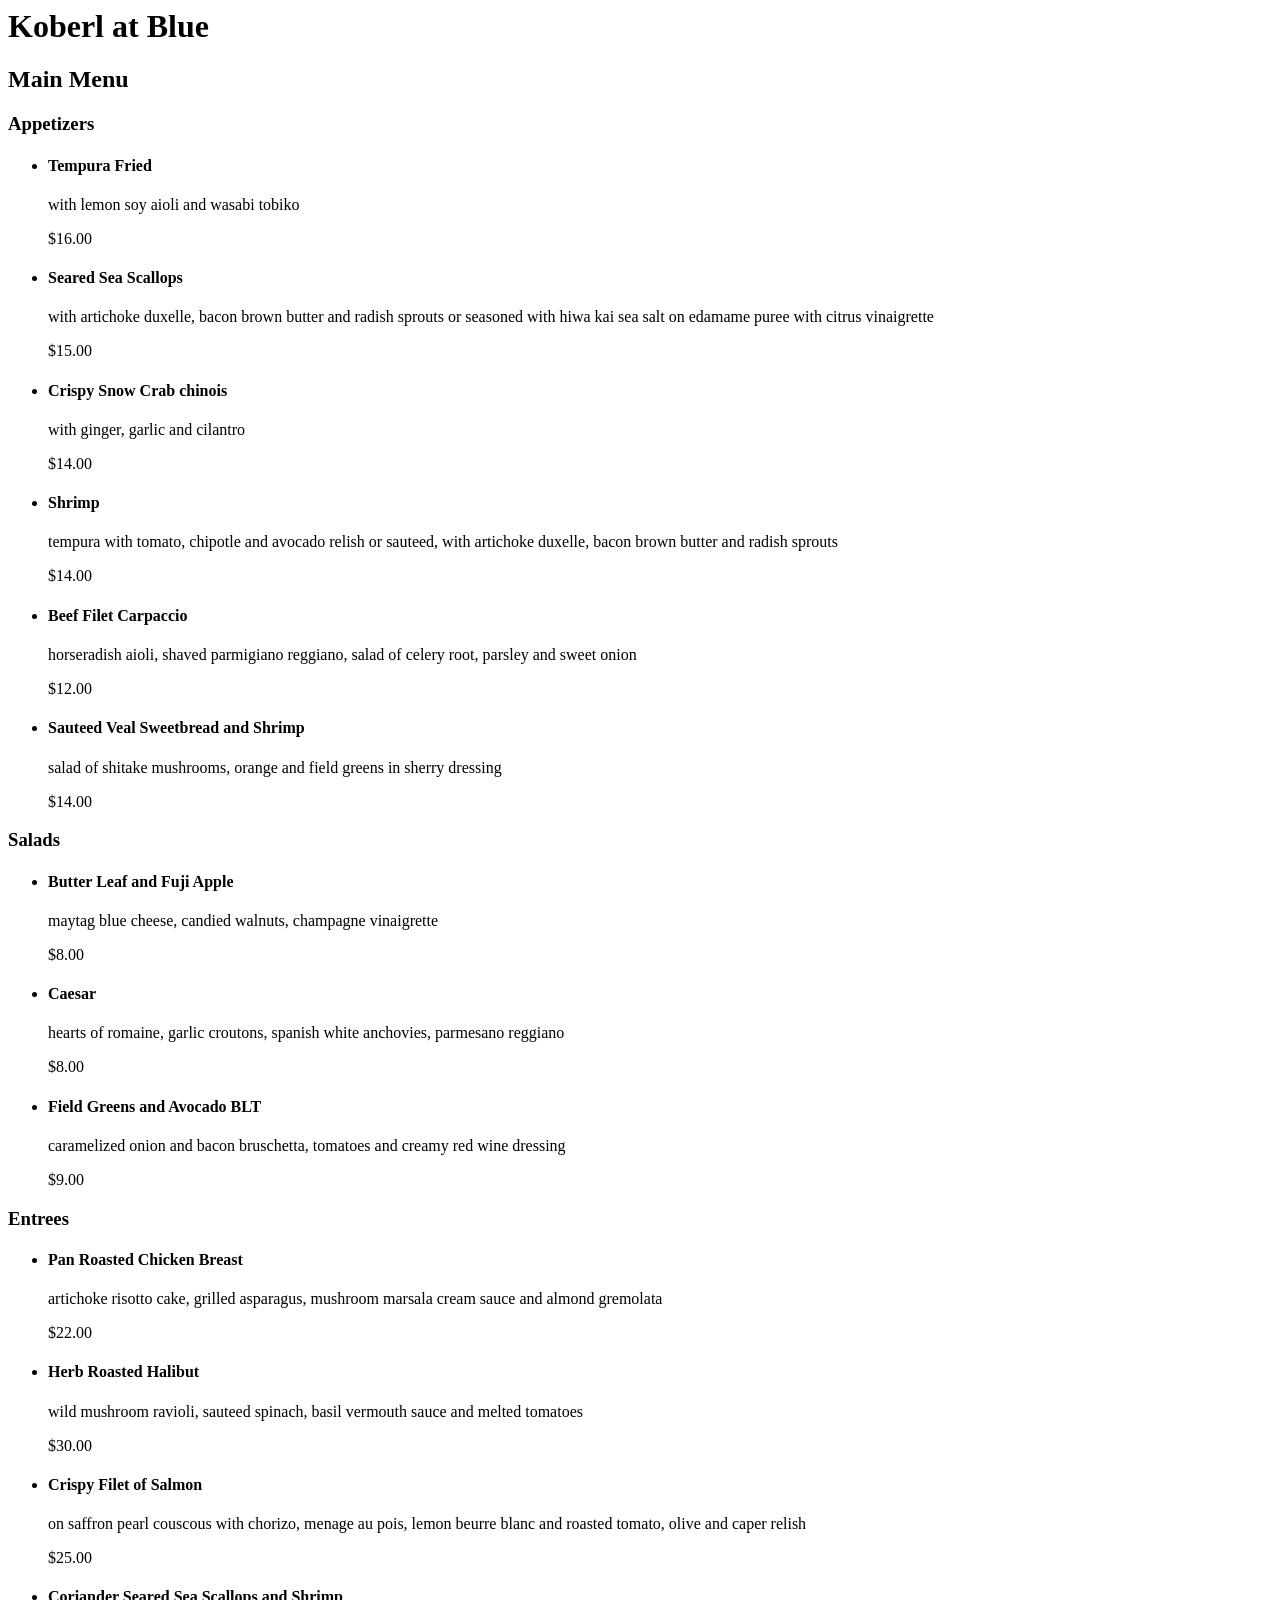
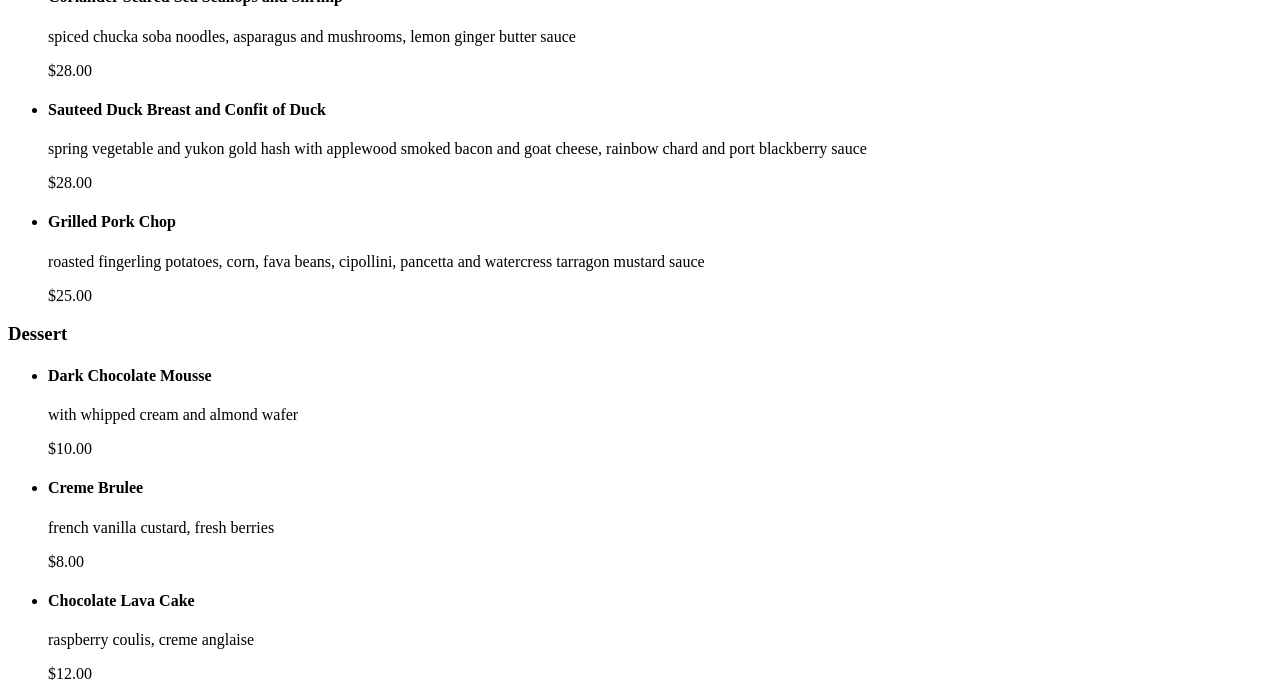
<file: grc338/restaurantmenu/index.html>
<html lang="en">
   <head>
      <title>Koberl at Blue Menu</title>
   </head>
   <body>
      <h1> Koberl at Blue</h1>
      <h2> Main Menu</h2>
      <h3> Appetizers</h3>
      <ul>
         <li>
            <h4>Tempura Fried</h4>
            <p>with lemon soy aioli and wasabi tobiko</p>
         </li>
         <p>$16.00</p>
         </li>
         <li>
            <h4>Seared Sea Scallops</h4>
            <p>with artichoke duxelle, bacon brown butter and radish sprouts or seasoned with hiwa kai sea salt on edamame puree with citrus vinaigrette</p>
            <p>$15.00</p>
         </li>
         <li>
            <h4>Crispy Snow Crab chinois</h4>
            <p>with ginger, garlic and cilantro</p>
            <p>$14.00</p>
         </li>
         <li>
            <h4>Shrimp</h4>
            <p>tempura with tomato, chipotle and avocado relish or sauteed, with artichoke duxelle, bacon brown butter and radish sprouts</p>
            <p>$14.00</p>
         </li>
         <li>
            <h4>Beef Filet Carpaccio</h4>
            <p>horseradish aioli, shaved parmigiano reggiano, salad of celery root, parsley and sweet onion</p>
            <p>$12.00</p>
         </li>
         <li>
            <h4>Sauteed Veal Sweetbread and Shrimp</h4>
            <p>salad of shitake mushrooms, orange and field greens in sherry dressing</p>
            <p>$14.00</p>
         </li>
      </ul>
      <h3>Salads</h3>
      <ul>
         <li>
            <h4>Butter Leaf and Fuji Apple</h4>
            <p>maytag blue cheese, candied walnuts, champagne vinaigrette</p>
            <p>$8.00</p>
         </li>
         <li>
            <h4>Caesar</h4>
            <p>hearts of romaine, garlic croutons, spanish white anchovies, parmesano reggiano</p>
            <p>$8.00</p>
         </li>
         <li>
            <h4>Field Greens and Avocado BLT</h4>
            <p>caramelized onion and bacon bruschetta, tomatoes and creamy red wine dressing</p>
            <p>$9.00</p>
         </li>
      </ul>
      <h3>Entrees</h3>
      <ul>
         <li>
            <h4>Pan Roasted Chicken Breast</h4>
            <p>artichoke risotto cake, grilled asparagus, mushroom marsala cream sauce and almond gremolata</p>
            <p>$22.00</p>
         </li>
         <li>
            <h4>Herb Roasted Halibut</h4>
            <p>wild mushroom ravioli, sauteed spinach, basil vermouth sauce and melted tomatoes</p>
            <p>$30.00</p>
         </li>
         <li>
            <h4>Crispy Filet of Salmon</h4>
            <p>on saffron pearl couscous with chorizo, menage au pois, lemon beurre blanc and roasted tomato, olive and caper relish</p>
            <p>$25.00</p>
         </li>
         <li>
            <h4>Coriander Seared Sea Scallops and Shrimp</h4>
            <p>spiced chucka soba noodles, asparagus and mushrooms, lemon ginger butter sauce</p>
            <p>$28.00</p>
         </li>
         <li>
            <h4>Sauteed Duck Breast and Confit of Duck</h4>
            <p>spring vegetable and yukon gold hash with applewood smoked bacon and goat cheese, rainbow chard and port blackberry sauce</p>
            <p>$28.00</p>
         </li>
         <li>
            <h4>Grilled Pork Chop</h4>
            <p>roasted fingerling potatoes, corn, fava beans, cipollini, pancetta and watercress tarragon mustard sauce</p>
            <p>$25.00</p>
         </li>
      </ul>
      <h3>Dessert</h3>
      <ul>
         <li>
            <h4>Dark Chocolate Mousse</h4>
            <p>with whipped cream and almond wafer</p>
            <p>$10.00</p>
         </li>
         <li>
            <h4>Creme Brulee</h4>
            <p>french vanilla custard, fresh berries</p>
            <p>$8.00</p>
         </li>
         <li>
            <h4>Chocolate Lava Cake</h4>
            <p>raspberry coulis, creme anglaise</p>
            <p>$12.00</p>
         </li>
      </ul>
   </body>
</html>
</file>
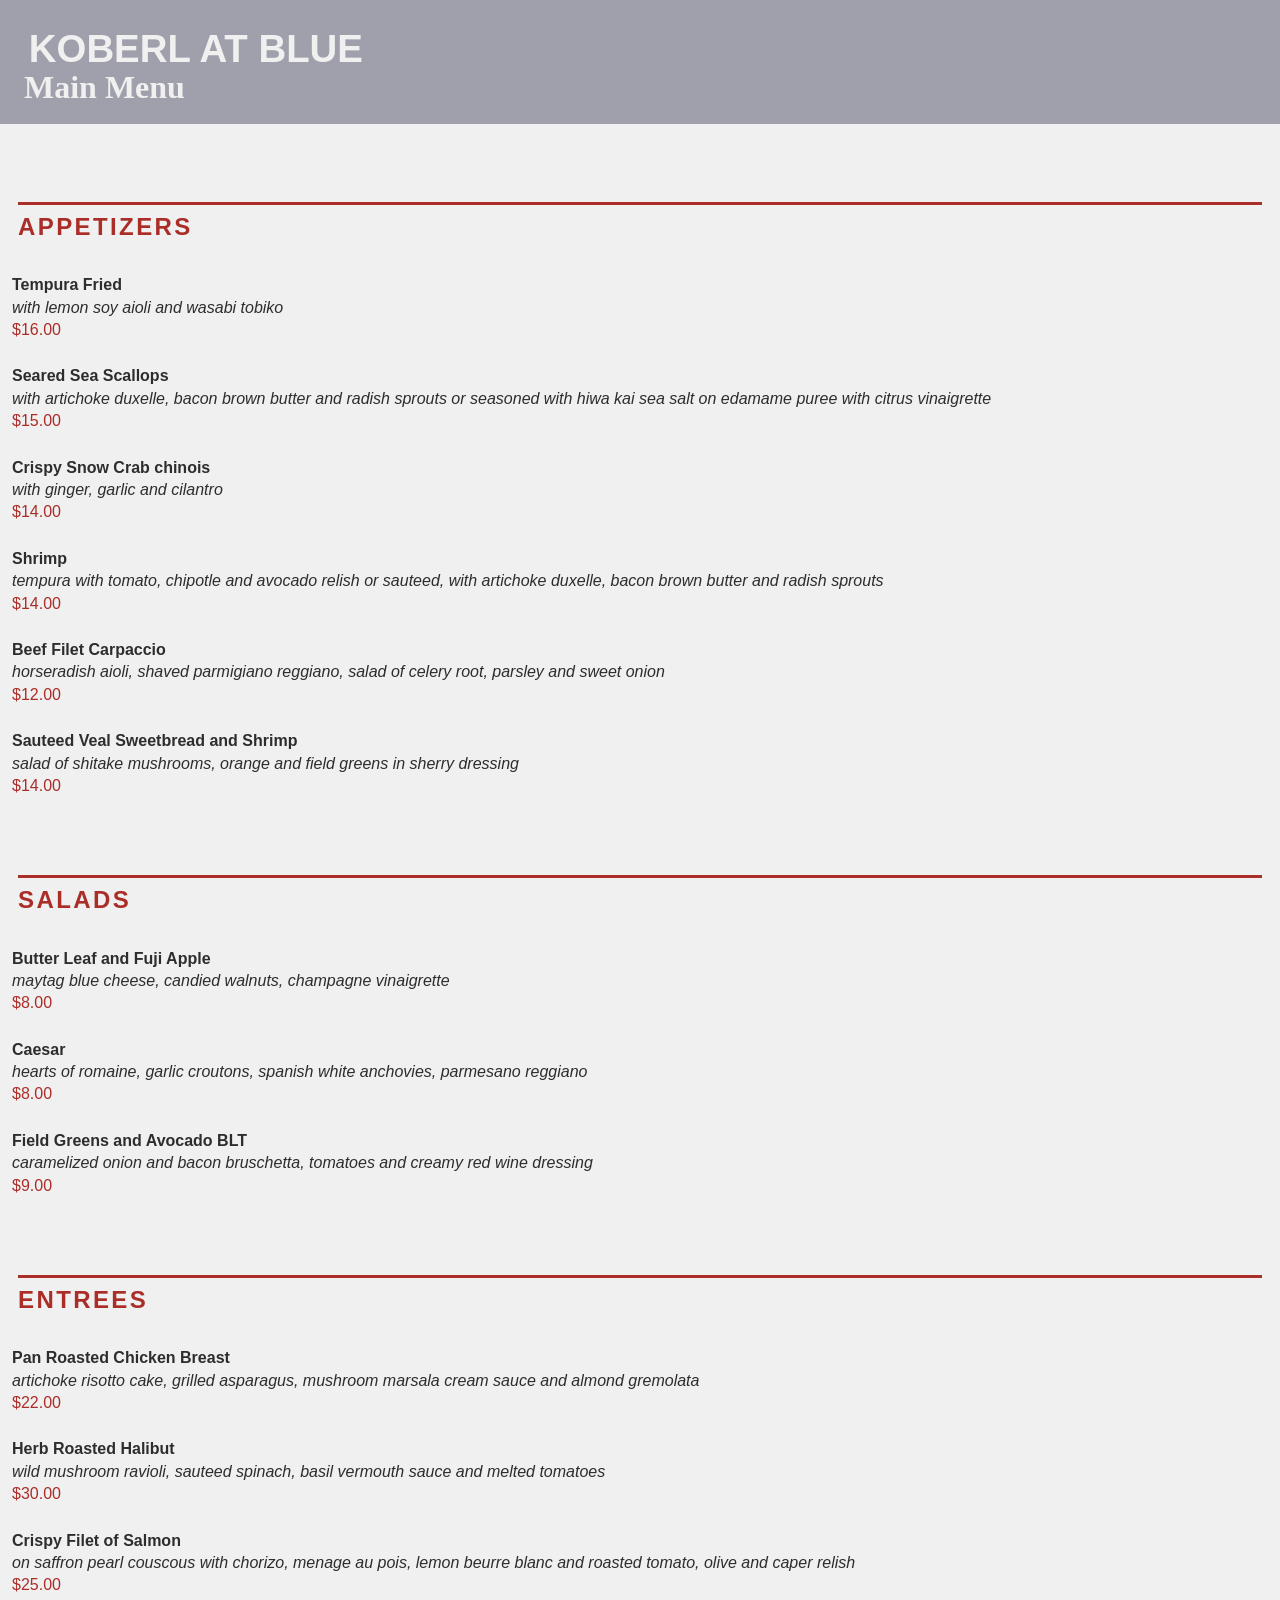
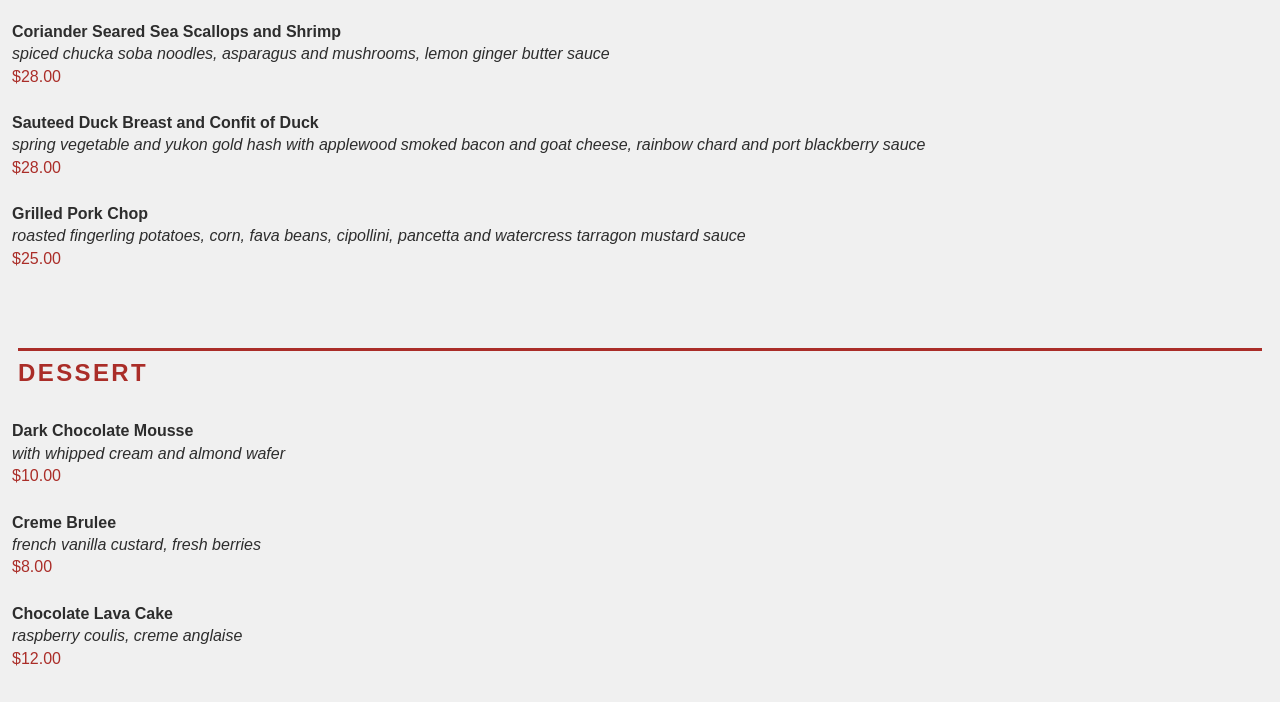
<file: grc338/restaurantmenucss/index.html>
<!DOCTYPE html>
<html lang="en">
   <head>
      <title>Koberl at Blue Menu</title>
      <meta name="viewport" content="width=device-width, initial-scale=1.0">
      <link rel="stylesheet" type="text/css" href="style.css">
   </head>
   <body>
      <h1>Koberl at Blue</h1>
      <h2>Main Menu</h2>
      <h3>Appetizers</h3>
      <ul>
         <li>
            <h4>Tempura Fried</h4>
            <p class="description">with lemon soy aioli and wasabi tobiko</p>
            <p class="price">$16.00</p>
         </li>
         <li>
            <h4>Seared Sea Scallops</h4>
            <p class="description">with artichoke duxelle, bacon brown butter and radish sprouts or seasoned with hiwa kai sea salt on edamame puree with citrus vinaigrette</p>
            <p class="price">$15.00</p>
         </li>
         <li>
            <h4>Crispy Snow Crab chinois</h4>
            <p class="description">with ginger, garlic and cilantro</p>
            <p class="price">$14.00</p>
         </li>
         <li>
            <h4>Shrimp</h4>
            <p class="description">tempura with tomato, chipotle and avocado relish or sauteed, with artichoke duxelle, bacon brown butter and radish sprouts</p>
            <p class="price">$14.00</p>
         </li>
         <li>
            <h4>Beef Filet Carpaccio</h4>
            <p class="description">horseradish aioli, shaved parmigiano reggiano, salad of celery root, parsley and sweet onion</p>
            <p class="price">$12.00</p>
         </li>
         <li>
            <h4>Sauteed Veal Sweetbread and Shrimp</h4>
            <p class="description">salad of shitake mushrooms, orange and field greens in sherry dressing</p>
            <p class="price">$14.00</p>
         </li>
      </ul>
      <h3>Salads</h3>
      <ul>
         <li>
            <h4>Butter Leaf and Fuji Apple</h4>
            <p class="description">maytag blue cheese, candied walnuts, champagne vinaigrette</p>
            <p class="price">$8.00</p>
         </li>
         <li>
            <h4>Caesar</h4>
            <p class="description">hearts of romaine, garlic croutons, spanish white anchovies, parmesano reggiano</p>
            <p class="price">$8.00</p>
         </li>
         <li>
            <h4>Field Greens and Avocado BLT</h4>
            <p class="description">caramelized onion and bacon bruschetta, tomatoes and creamy red wine dressing</p>
            <p class="price">$9.00</p>
         </li>
      </ul>
      <h3>Entrees</h3>
      <ul>
         <li>
            <h4>Pan Roasted Chicken Breast</h4>
            <p class="description">artichoke risotto cake, grilled asparagus, mushroom marsala cream sauce and almond gremolata</p>
            <p class="price">$22.00</p>
         </li>
         <li>
            <h4>Herb Roasted Halibut</h4>
            <p class="description">wild mushroom ravioli, sauteed spinach, basil vermouth sauce and melted tomatoes</p>
            <p class="price">$30.00</p>
         </li>
         <li>
            <h4>Crispy Filet of Salmon</h4>
            <p class="description">on saffron pearl couscous with chorizo, menage au pois, lemon beurre blanc and roasted tomato, olive and caper relish</p>
            <p class="price">$25.00</p>
         </li>
         <li>
            <h4>Coriander Seared Sea Scallops and Shrimp</h4>
            <p class="description">spiced chucka soba noodles, asparagus and mushrooms, lemon ginger butter sauce</p>
            <p class="price">$28.00</p>
         </li>
         <li>
            <h4>Sauteed Duck Breast and Confit of Duck</h4>
            <p class="description">spring vegetable and yukon gold hash with applewood smoked bacon and goat cheese, rainbow chard and port blackberry sauce</p>
            <p class="price">$28.00</p>
         </li>
         <li>
            <h4>Grilled Pork Chop</h4>
            <p class="description">roasted fingerling potatoes, corn, fava beans, cipollini, pancetta and watercress tarragon mustard sauce</p>
            <p class="price">$25.00</p>
         </li>
      </ul>
      <h3>Dessert</h3>
      <ul>
         <li>
            <h4>Dark Chocolate Mousse</h4>
            <p class="description">with whipped cream and almond wafer</p>
            <p class="price">$10.00</p>
         </li>
         <li>
            <h4>Creme Brulee</h4>
            <p class="description">french vanilla custard, fresh berries</p>
            <p class="price">$8.00</p>
         </li>
         <li>
            <h4>Chocolate Lava Cake</h4>
            <p class="description">raspberry coulis, creme anglaise</p>
            <p class="price">$12.00</p>
         </li>
      </ul>
   </body>
</html>
</file>
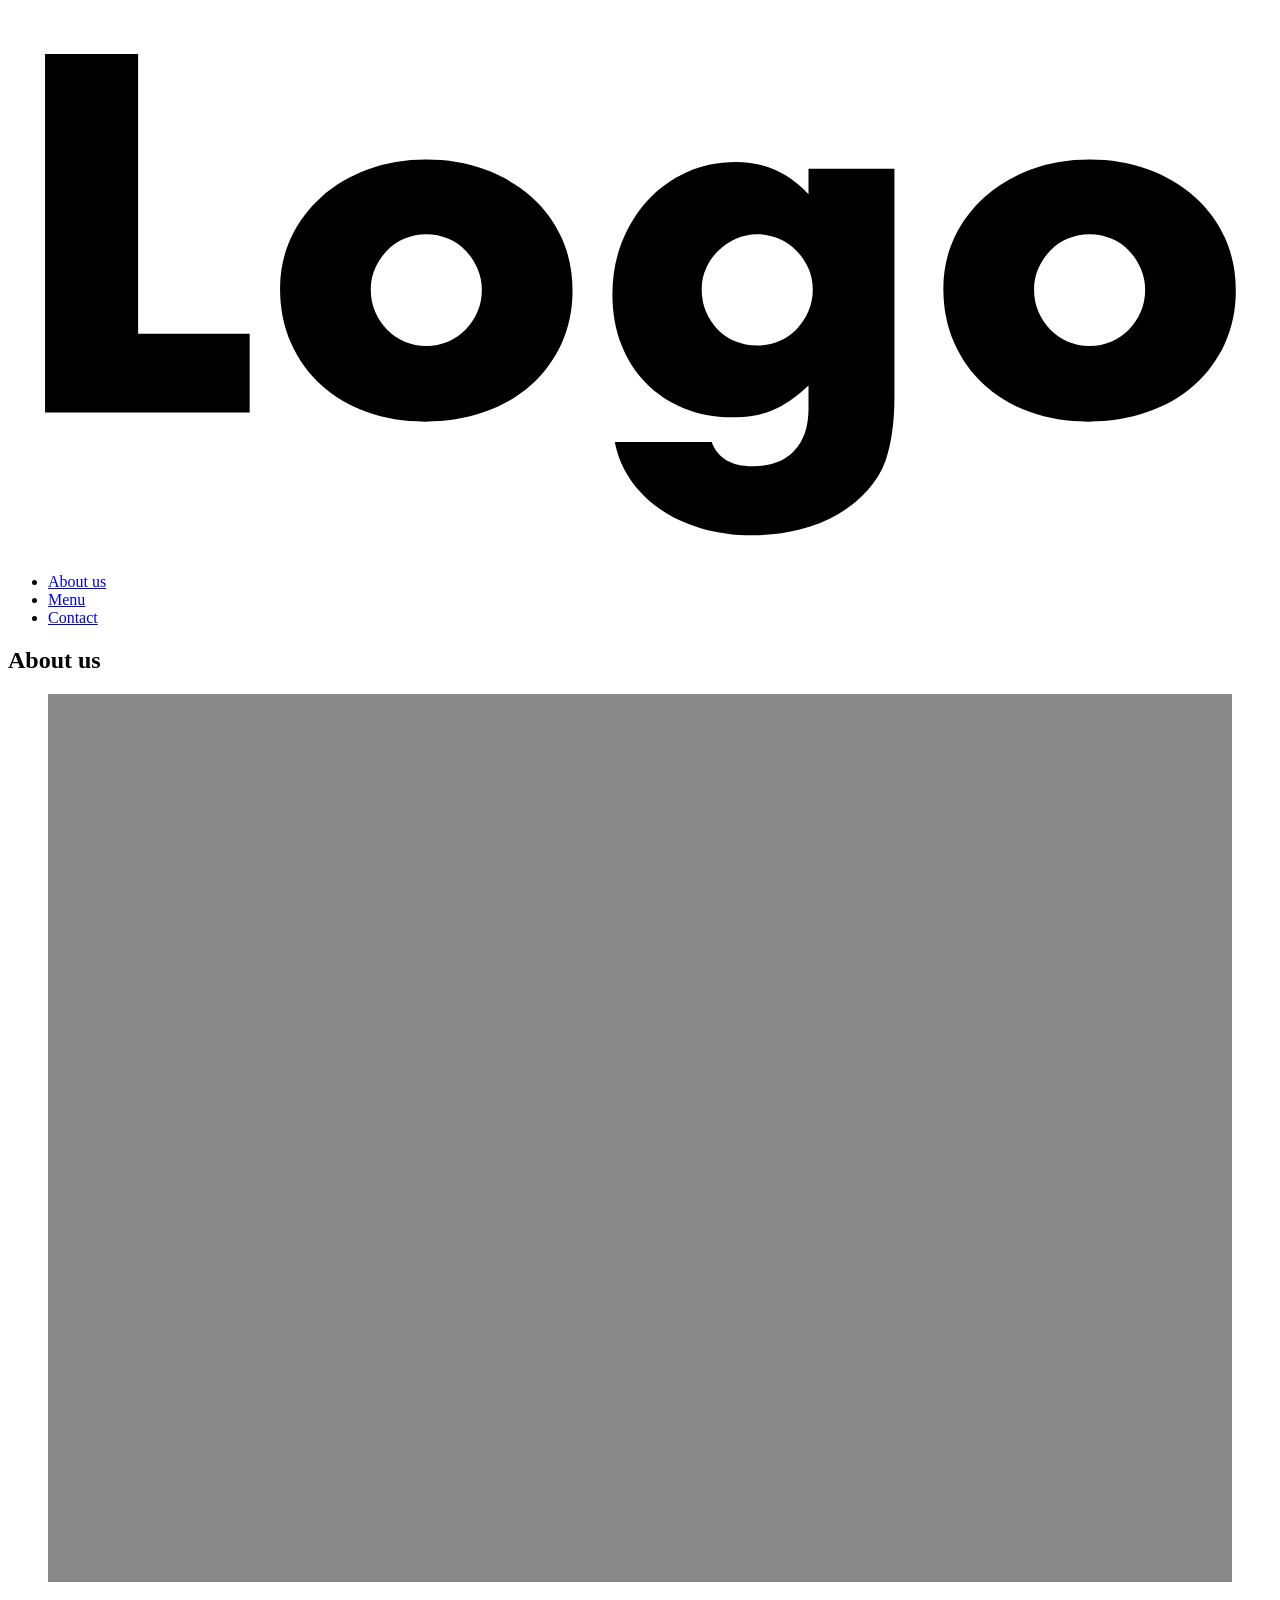
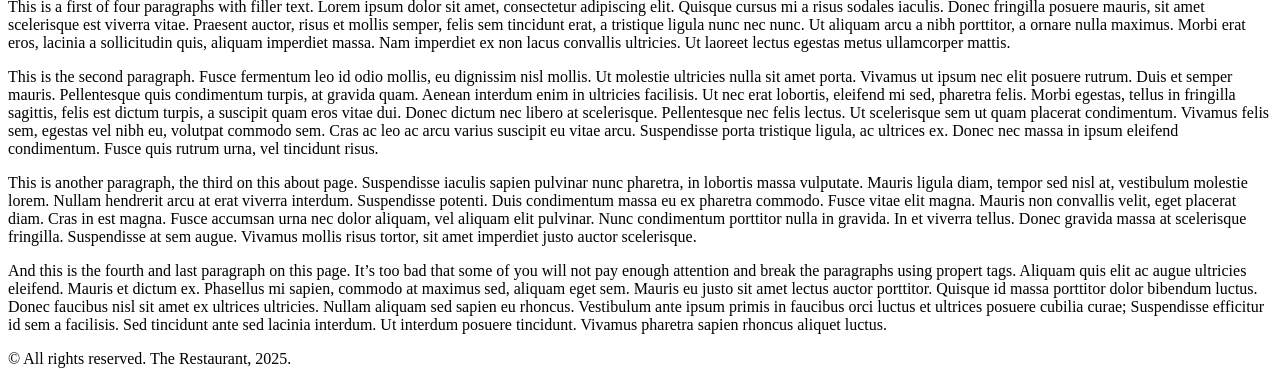
<file: grc338/website-content-hierarchy/about.html>
<!doctype html>
<html lang="en">
    <head>
        <meta charset="UTF-8">
        <meta name="viewport" content="width=device-width, initial-scale=1">
        <meta http-equiv="Cache-Control" content="no-cache, no-store, must-revalidate">
        <meta http-equiv="Pragma" content="no-cache">
        <meta http-equiv="Expires" content="0">
        <link rel="stylesheet" href="style.css">
        <title>About us | The Restaurant</title>
    </head>

    <body>
        <header>
            <h1><a href="index.html"><img src="logo.svg" alt="The Restaurant."></a></h1>

            <nav>
                <ul>
                    <li><a href="about.html">About us</a></li>
                    <li><a href="menu.html">Menu</a></li>
                    <li><a href="contact.html">Contact</a></li>
                </ul>
            </nav>
        </header>

        <main>
            <h2>About us</h2>

            <figure>
                <img src="placeholder.jpg" alt="">
            </figure>

            <p>This is a first of four paragraphs with filler text. Lorem ipsum dolor sit amet, consectetur adipiscing elit. Quisque cursus mi a risus sodales iaculis. Donec fringilla posuere mauris, sit amet scelerisque est viverra vitae. Praesent auctor, risus et mollis semper, felis sem tincidunt erat, a tristique ligula nunc nec nunc. Ut aliquam arcu a nibh porttitor, a ornare nulla maximus. Morbi erat eros, lacinia a sollicitudin quis, aliquam imperdiet massa. Nam imperdiet ex non lacus convallis ultricies. Ut laoreet lectus egestas metus ullamcorper mattis.</p>

            <p>This is the second paragraph. Fusce fermentum leo id odio mollis, eu dignissim nisl mollis. Ut molestie ultricies nulla sit amet porta. Vivamus ut ipsum nec elit posuere rutrum. Duis et semper mauris. Pellentesque quis condimentum turpis, at gravida quam. Aenean interdum enim in ultricies facilisis. Ut nec erat lobortis, eleifend mi sed, pharetra felis. Morbi egestas, tellus in fringilla sagittis, felis est dictum turpis, a suscipit quam eros vitae dui. Donec dictum nec libero at scelerisque. Pellentesque nec felis lectus. Ut scelerisque sem ut quam placerat condimentum. Vivamus felis sem, egestas vel nibh eu, volutpat commodo sem. Cras ac leo ac arcu varius suscipit eu vitae arcu. Suspendisse porta tristique ligula, ac ultrices ex. Donec nec massa in ipsum eleifend condimentum. Fusce quis rutrum urna, vel tincidunt risus.</p>

            <p>This is another paragraph, the third on this about page. Suspendisse iaculis sapien pulvinar nunc pharetra, in lobortis massa vulputate. Mauris ligula diam, tempor sed nisl at, vestibulum molestie lorem. Nullam hendrerit arcu at erat viverra interdum. Suspendisse potenti. Duis condimentum massa eu ex pharetra commodo. Fusce vitae elit magna. Mauris non convallis velit, eget placerat diam. Cras in est magna. Fusce accumsan urna nec dolor aliquam, vel aliquam elit pulvinar. Nunc condimentum porttitor nulla in gravida. In et viverra tellus. Donec gravida massa at scelerisque fringilla. Suspendisse at sem augue. Vivamus mollis risus tortor, sit amet imperdiet justo auctor scelerisque.</p>

            <p>And this is the fourth and last paragraph on this page. It’s too bad that some of you will not pay enough attention and break the paragraphs using propert tags. Aliquam quis elit ac augue ultricies eleifend. Mauris et dictum ex. Phasellus mi sapien, commodo at maximus sed, aliquam eget sem. Mauris eu justo sit amet lectus auctor porttitor. Quisque id massa porttitor dolor bibendum luctus. Donec faucibus nisl sit amet ex ultrices ultricies. Nullam aliquam sed sapien eu rhoncus. Vestibulum ante ipsum primis in faucibus orci luctus et ultrices posuere cubilia curae; Suspendisse efficitur id sem a facilisis. Sed tincidunt ante sed lacinia interdum. Ut interdum posuere tincidunt. Vivamus pharetra sapien rhoncus aliquet luctus.</p>
        </main>

        <footer>
            <p>© All rights reserved. The Restaurant, 2025.</p>
        </footer>
    </body>
</html>
</file>
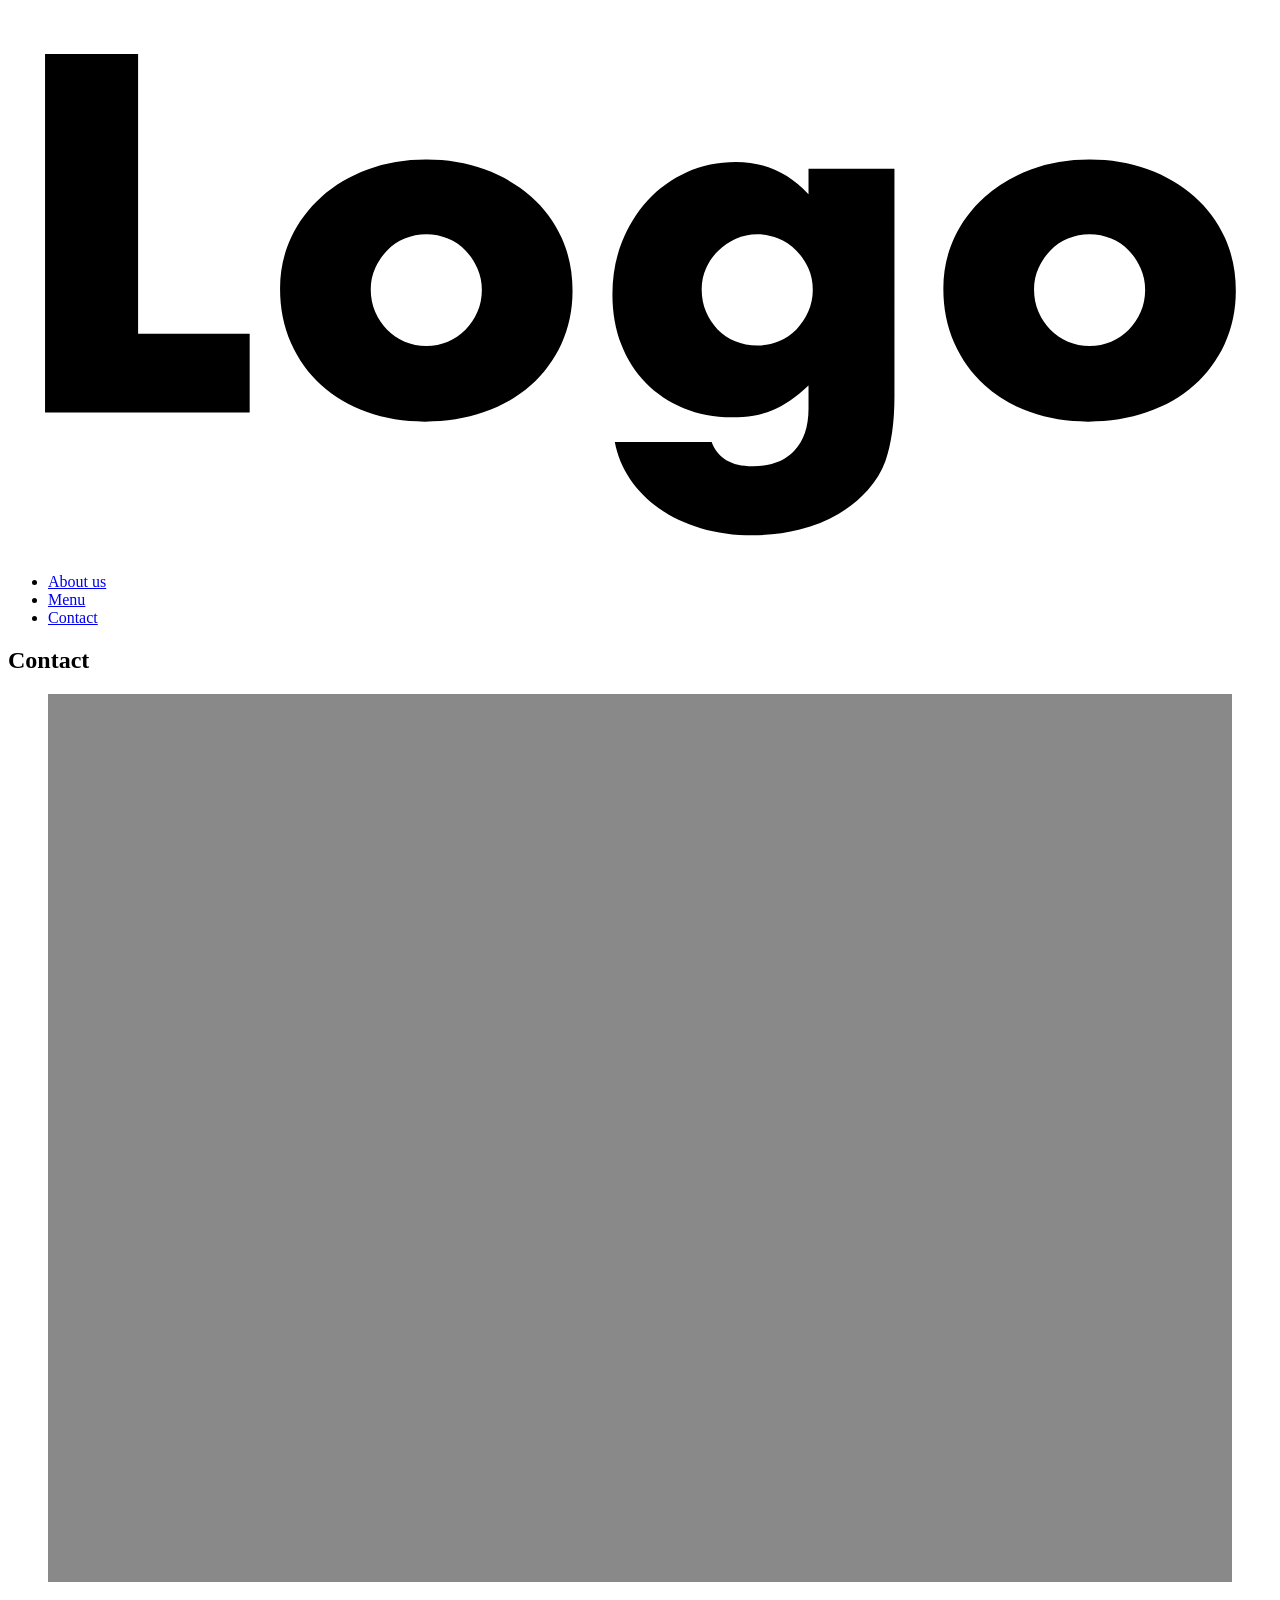
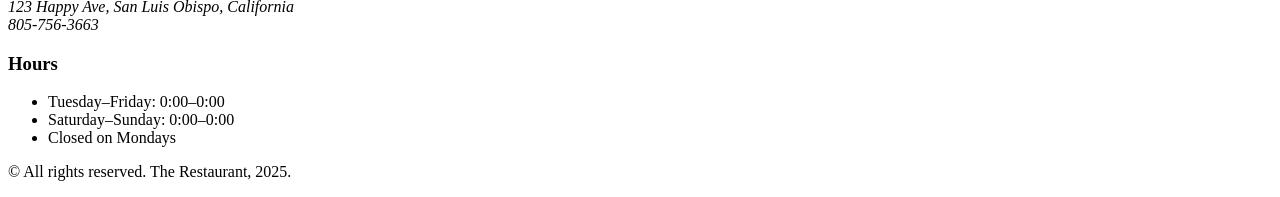
<file: grc338/website-content-hierarchy/contact.html>
<!doctype html>
<html lang="en">
    <head>
        <meta charset="UTF-8">
        <meta name="viewport" content="width=device-width, initial-scale=1">
        <meta http-equiv="Cache-Control" content="no-cache, no-store, must-revalidate">
        <meta http-equiv="Pragma" content="no-cache">
        <meta http-equiv="Expires" content="0">
        <link rel="stylesheet" href="style.css">
        <title>Contact | The Restaurant</title>
    </head>

    <body>
        <header>
            <h1><a href="index.html"><img src="logo.svg" alt="The Restaurant."></a></h1>

            <nav>
                <ul>
                    <li><a href="about.html">About us</a></li>
                    <li><a href="menu.html">Menu</a></li>
                    <li><a href="contact.html">Contact</a></li>
                </ul>
            </nav>
        </header>

        <main>
            <h2>Contact</h2>

            <figure>
                <img src="placeholder.jpg" alt="">
            </figure>

            <address>
                123 Happy Ave, San Luis Obispo, California<br>
                805-756-3663
            </address>

            <h3>Hours</h3>

            <ul>
                <li>Tuesday–Friday: 0:00–0:00</li>
                <li>Saturday–Sunday: 0:00–0:00</li>
                <li>Closed on Mondays</li>
            </ul>
        </main>

        <footer>
            <p>© All rights reserved. The Restaurant, 2025.</p>
        </footer>
    </body>
</html>
</file>
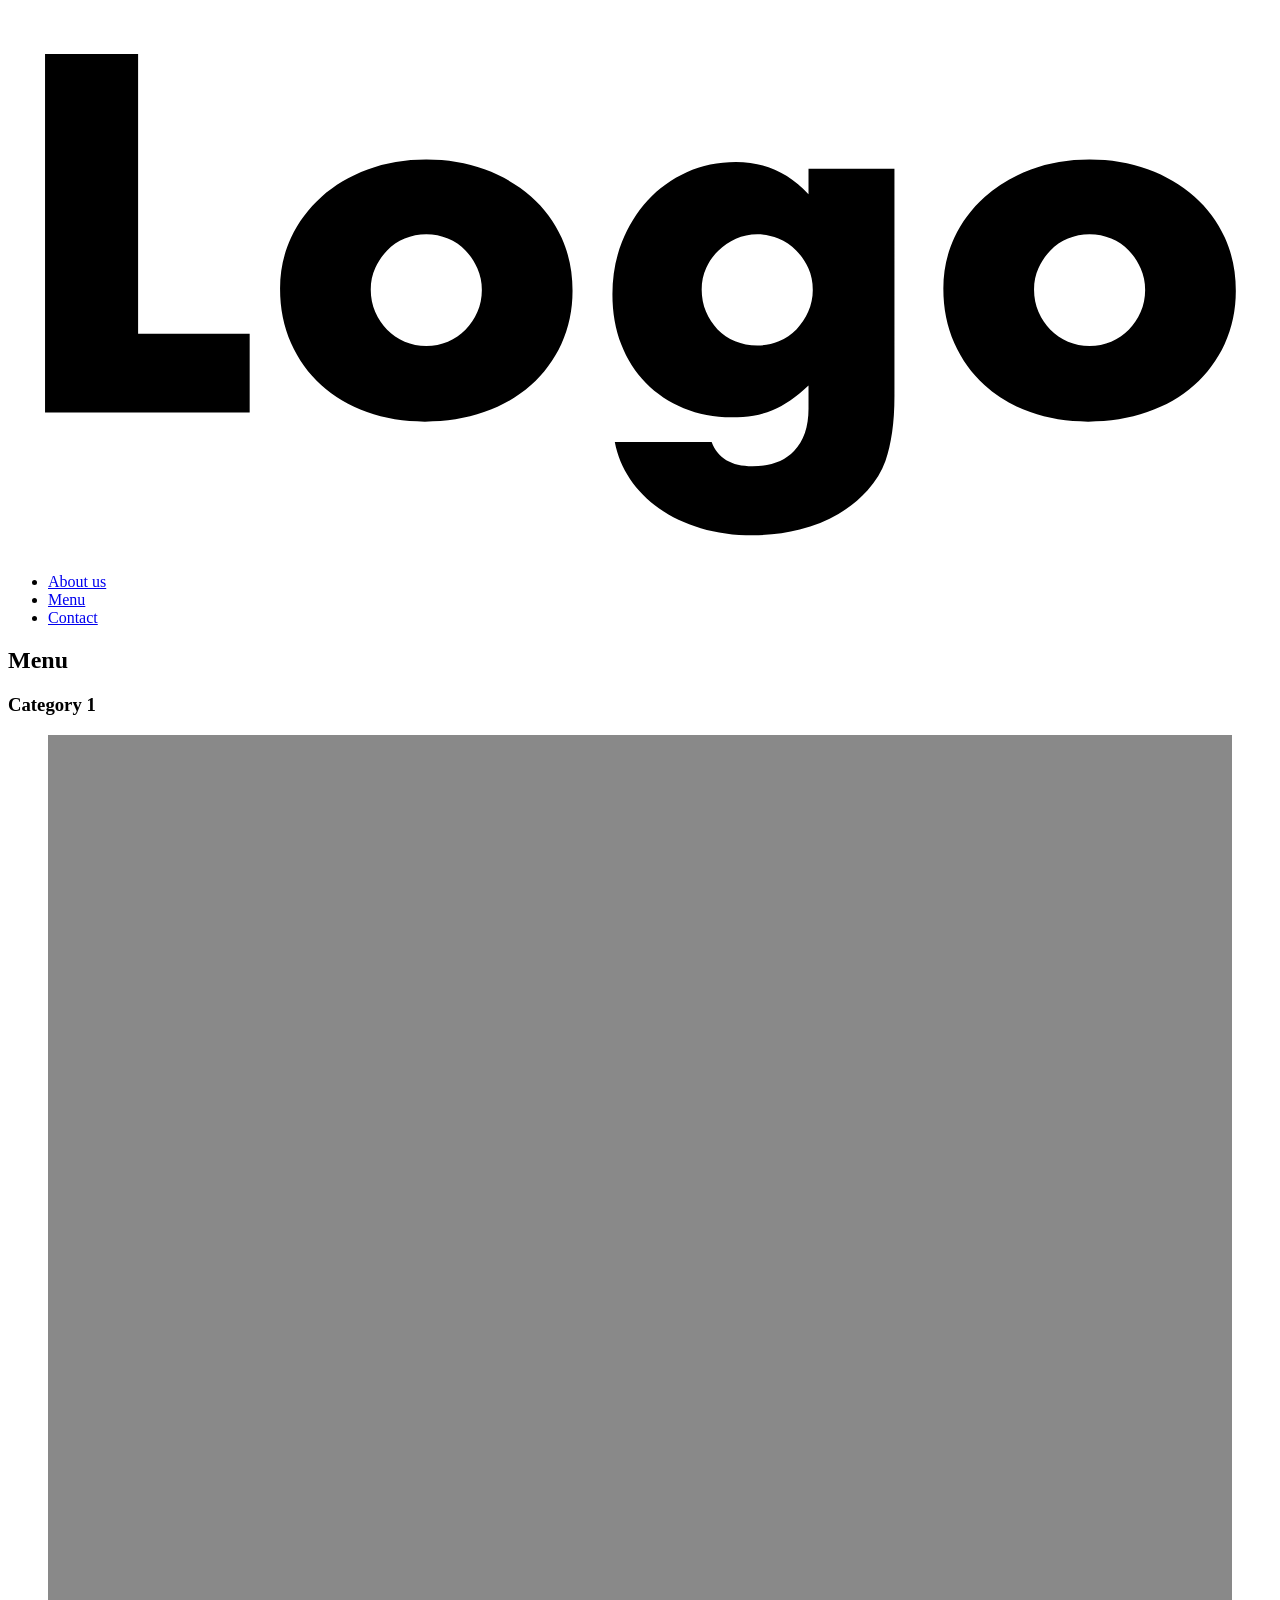
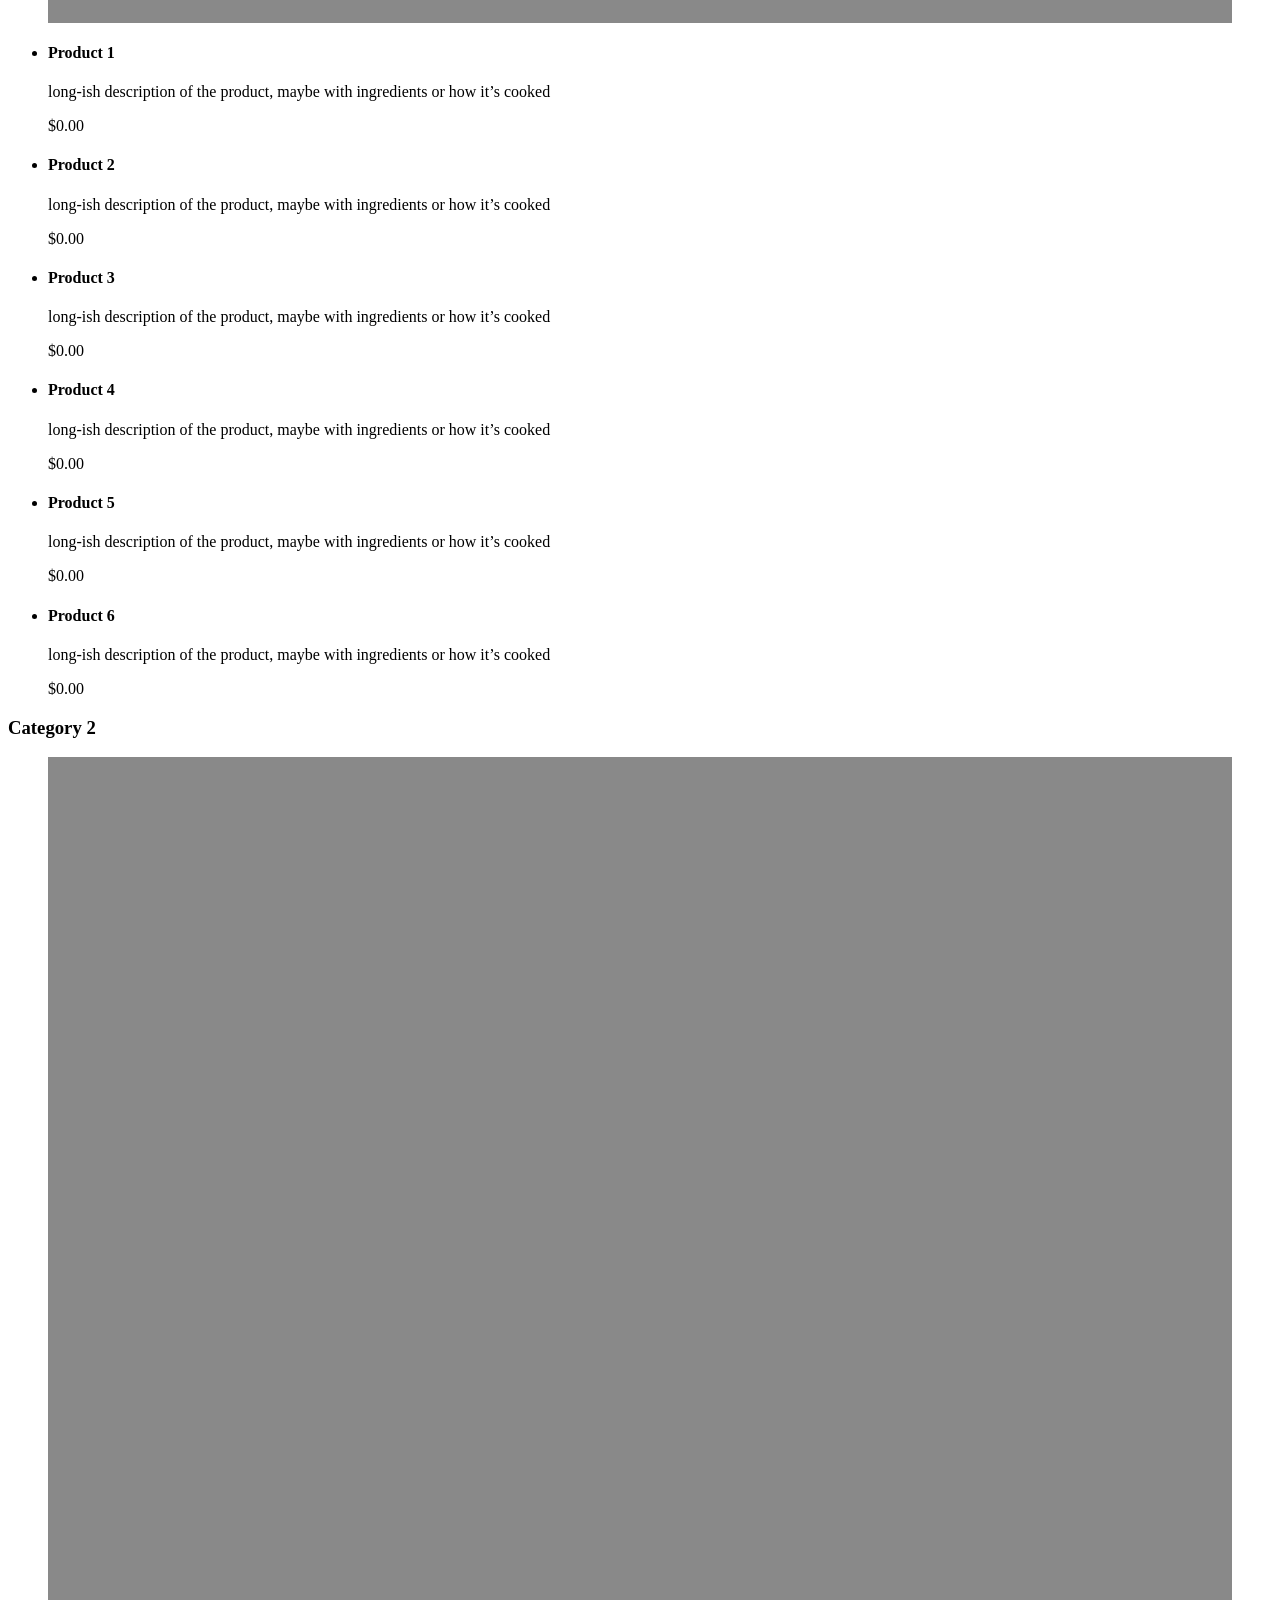
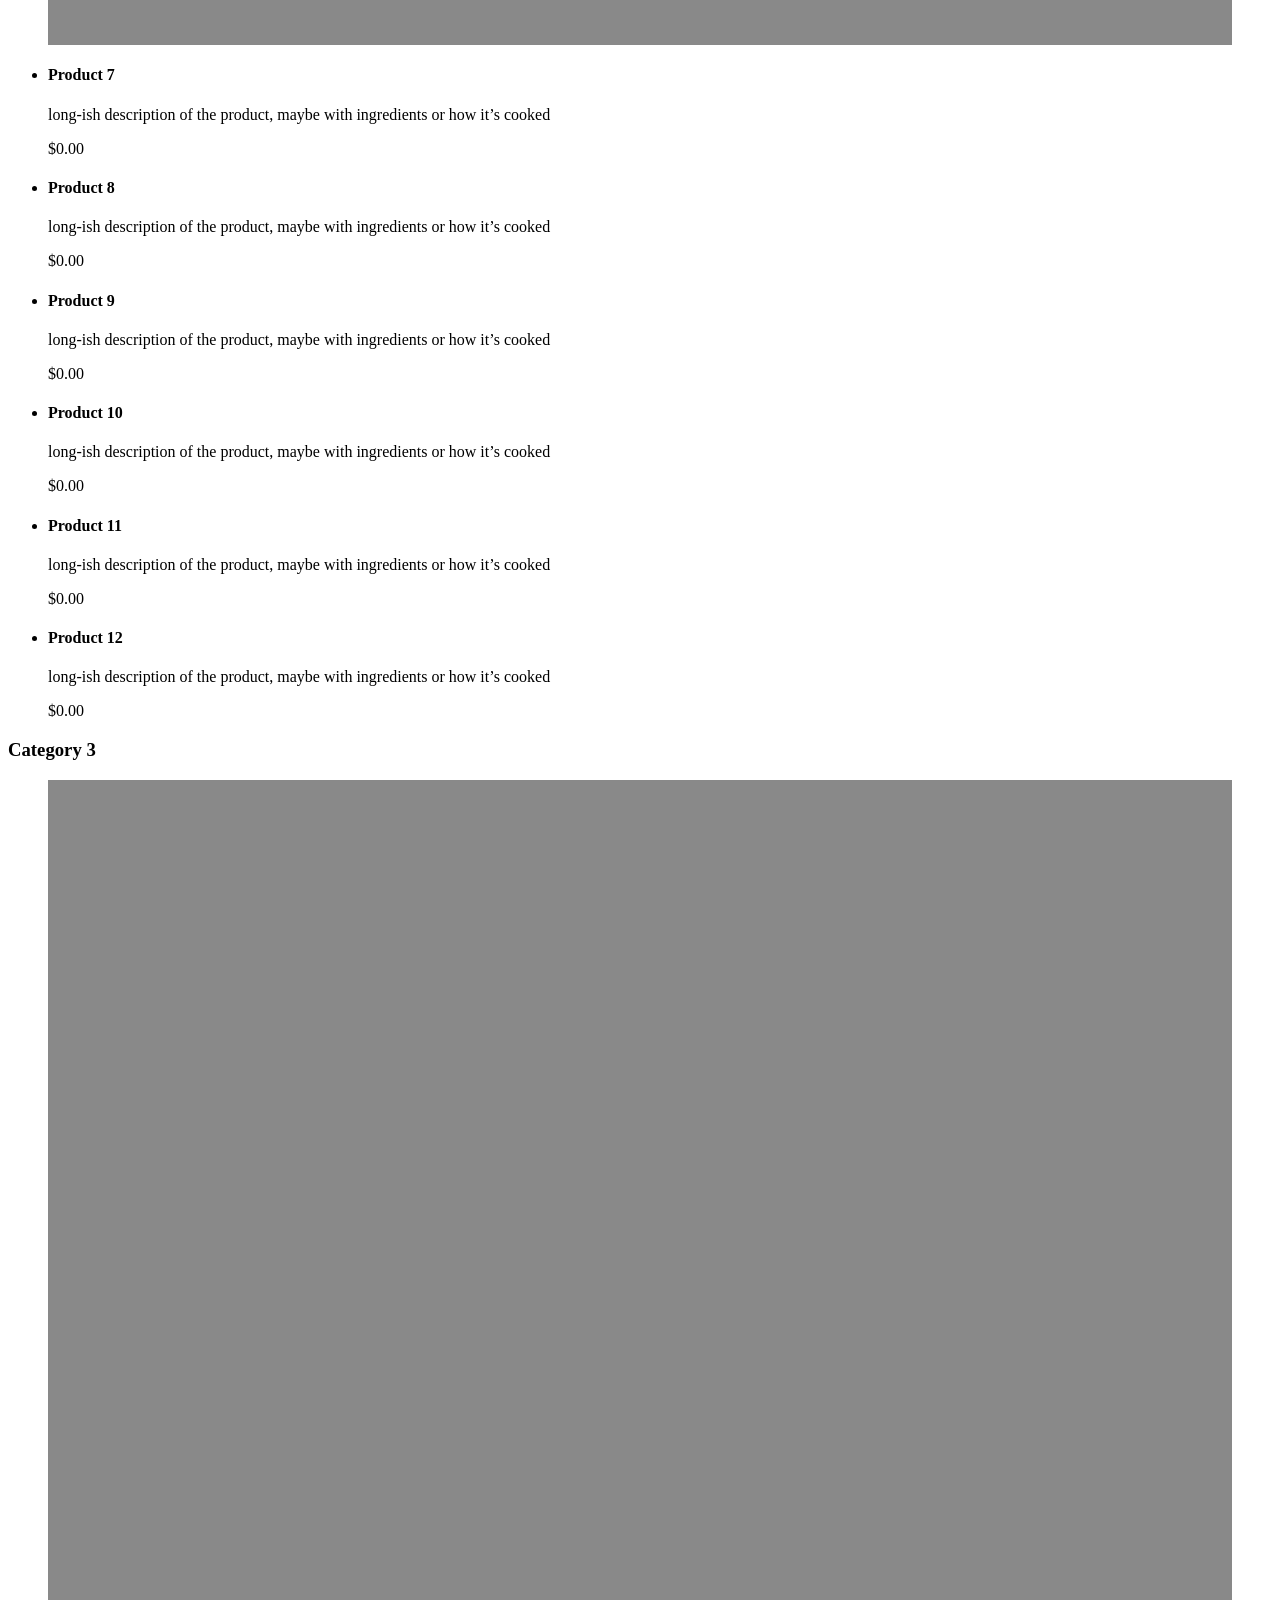
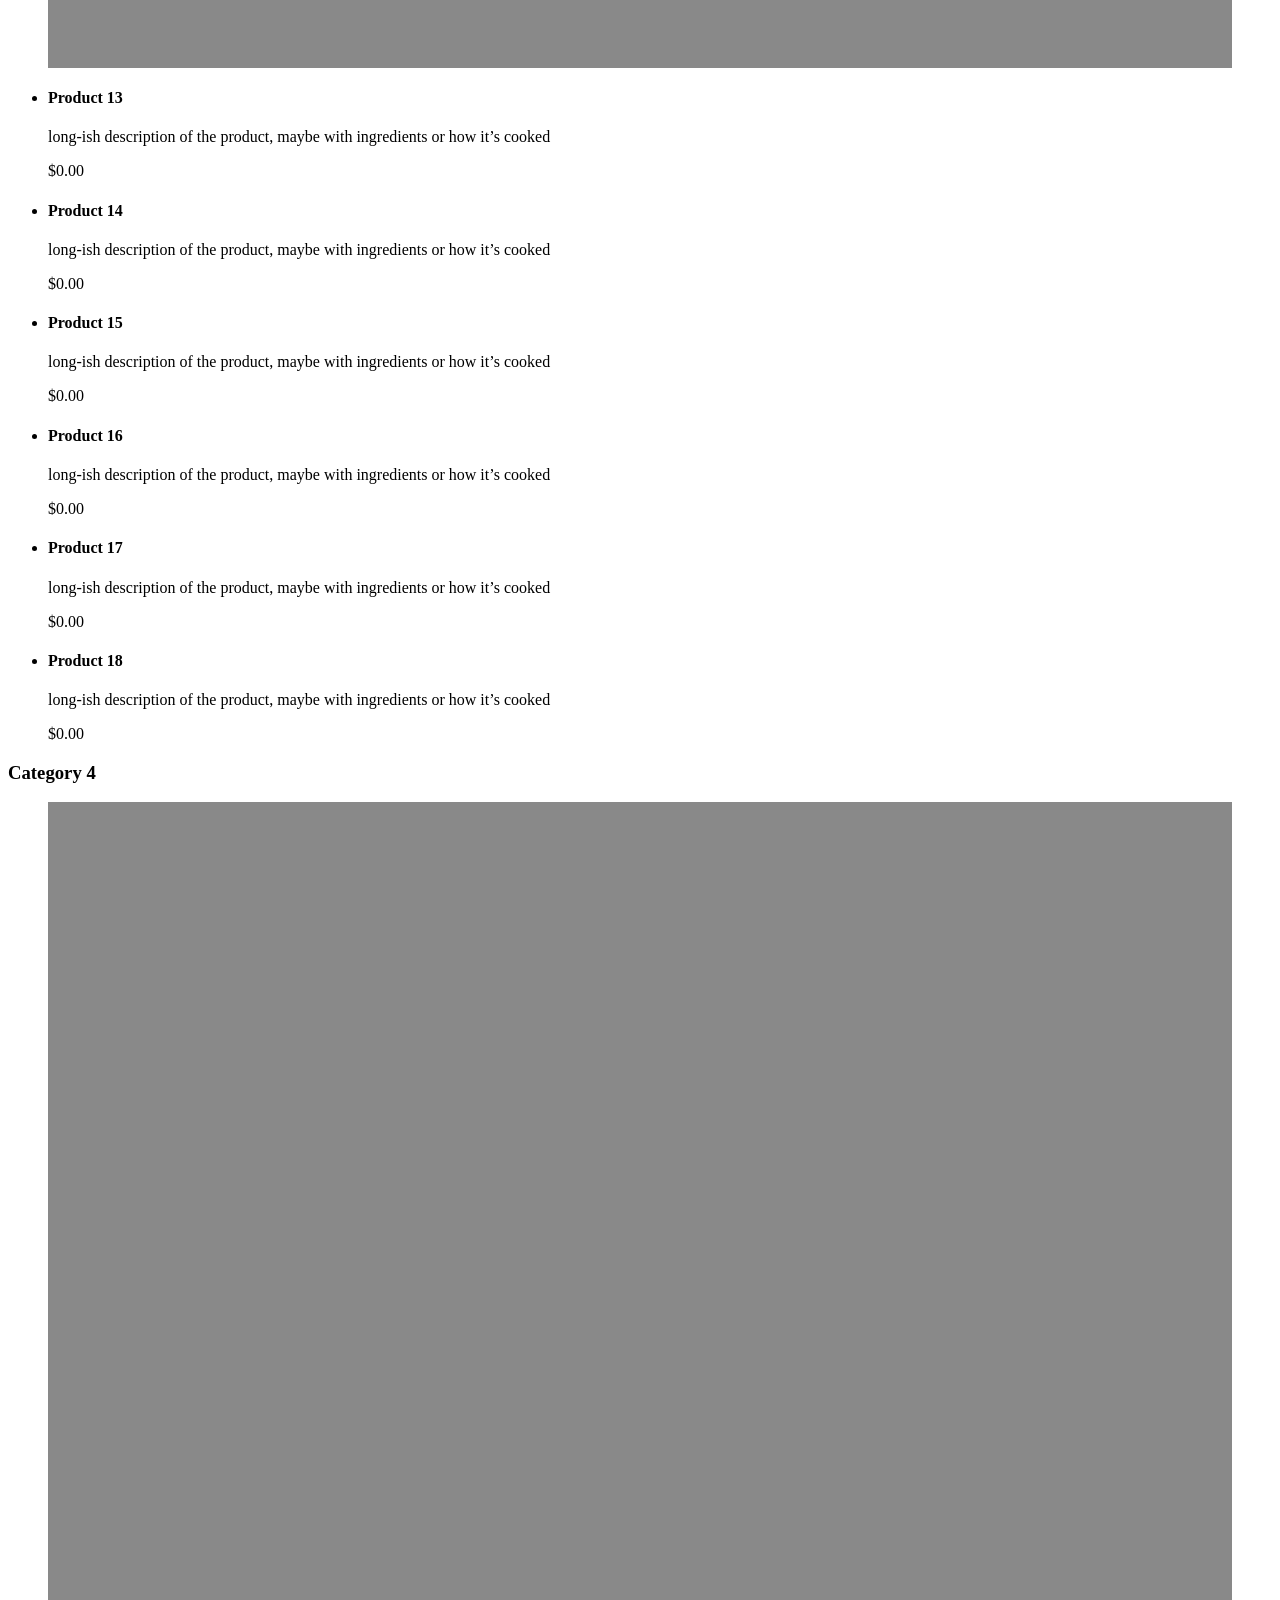
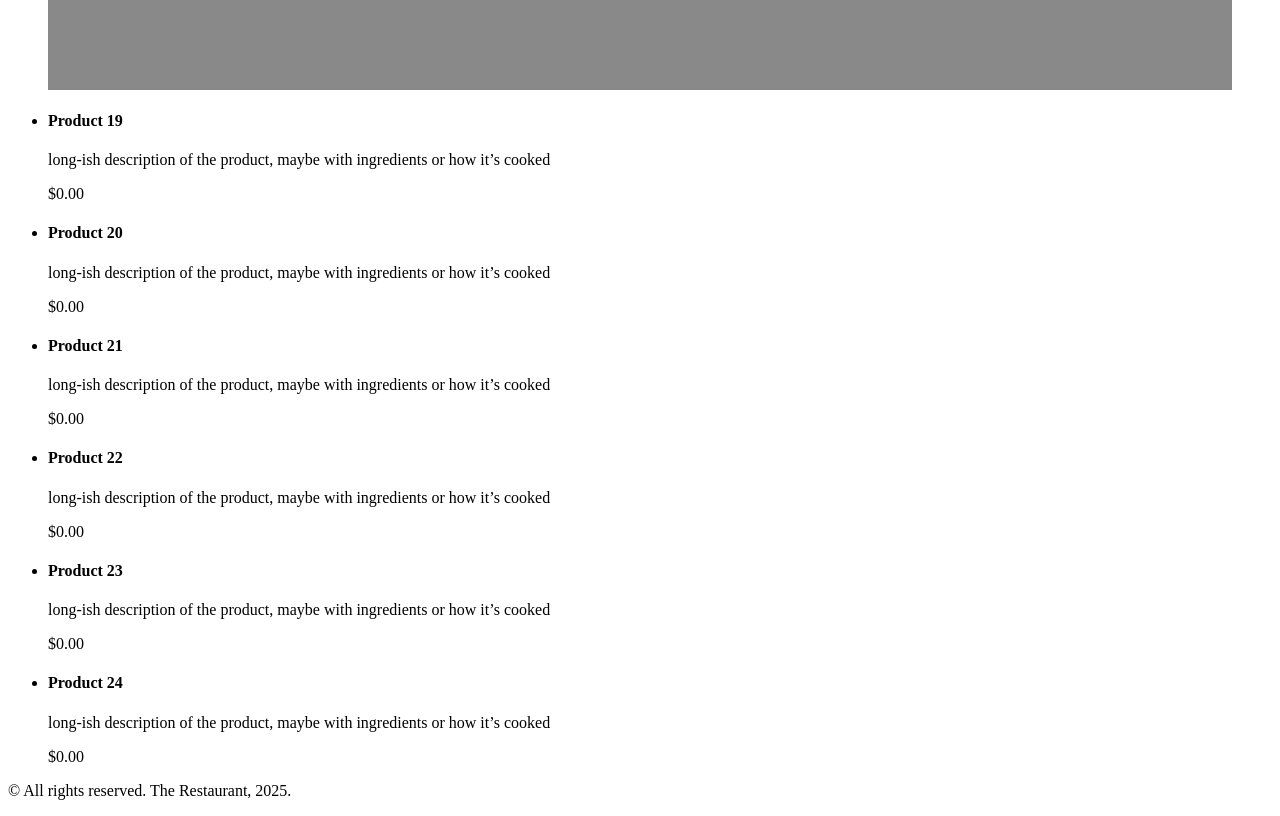
<file: grc338/website-content-hierarchy/menu.html>
<!doctype html>
<html lang="en">
    <head>
        <meta charset="UTF-8">
        <meta name="viewport" content="width=device-width, initial-scale=1">
        <meta http-equiv="Cache-Control" content="no-cache, no-store, must-revalidate">
        <meta http-equiv="Pragma" content="no-cache">
        <meta http-equiv="Expires" content="0">
        <link rel="stylesheet" href="style.css">
        <title>Menu | The Restaurant</title>
    </head>

    <body>
        <header>
            <h1><a href="index.html"><img src="logo.svg" alt="The Restaurant."></a></h1>

            <nav>
                <ul>
                    <li><a href="about.html">About us</a></li>
                    <li><a href="menu.html">Menu</a></li>
                    <li><a href="contact.html">Contact</a></li>
                </ul>
            </nav>
        </header>

        <main>
            <h2>Menu</h2>

            <section>
                <h3>Category 1</h3>

                <figure>
                    <img src="placeholder.jpg" alt="">
                </figure>

                <ul>
                    <li>
                        <h4>Product 1</h4>
                        <p>long-ish description of the product, maybe with ingredients or how it’s cooked</p>
                        <p>$0.00</p>
                    </li>
                    <li>
                        <h4>Product 2</h4>
                        <p>long-ish description of the product, maybe with ingredients or how it’s cooked</p>
                        <p>$0.00</p>
                    </li>
                    <li>
                        <h4>Product 3</h4>
                        <p>long-ish description of the product, maybe with ingredients or how it’s cooked</p>
                        <p>$0.00</p>
                    </li>
                    <li>
                        <h4>Product 4</h4>
                        <p>long-ish description of the product, maybe with ingredients or how it’s cooked</p>
                        <p>$0.00</p>
                    </li>
                    <li>
                        <h4>Product 5</h4>
                        <p>long-ish description of the product, maybe with ingredients or how it’s cooked</p>
                        <p>$0.00</p>
                    </li>
                    <li>
                        <h4>Product 6</h4>
                        <p>long-ish description of the product, maybe with ingredients or how it’s cooked</p>
                        <p>$0.00</p>
                    </li>
                </ul>
            </section>

            <section>
                <h3>Category 2</h3>

                <figure>
                    <img src="placeholder.jpg" alt="">
                </figure>

                <ul>
                    <li><h4>Product 7</h4><p>long-ish description of the product, maybe with ingredients or how it’s cooked</p><p>$0.00</p></li>
                    <li><h4>Product 8</h4><p>long-ish description of the product, maybe with ingredients or how it’s cooked</p><p>$0.00</p></li>
                    <li><h4>Product 9</h4><p>long-ish description of the product, maybe with ingredients or how it’s cooked</p><p>$0.00</p></li>
                    <li><h4>Product 10</h4><p>long-ish description of the product, maybe with ingredients or how it’s cooked</p><p>$0.00</p></li>
                    <li><h4>Product 11</h4><p>long-ish description of the product, maybe with ingredients or how it’s cooked</p><p>$0.00</p></li>
                    <li><h4>Product 12</h4><p>long-ish description of the product, maybe with ingredients or how it’s cooked</p><p>$0.00</p></li>
                </ul>
            </section>

            <section>
                <h3>Category 3</h3>

                <figure>
                    <img src="placeholder.jpg" alt="">
                </figure>

                <ul>
                    <li><h4>Product 13</h4><p>long-ish description of the product, maybe with ingredients or how it’s cooked</p><p>$0.00</p></li>
                    <li><h4>Product 14</h4><p>long-ish description of the product, maybe with ingredients or how it’s cooked</p><p>$0.00</p></li>
                    <li><h4>Product 15</h4><p>long-ish description of the product, maybe with ingredients or how it’s cooked</p><p>$0.00</p></li>
                    <li><h4>Product 16</h4><p>long-ish description of the product, maybe with ingredients or how it’s cooked</p><p>$0.00</p></li>
                    <li><h4>Product 17</h4><p>long-ish description of the product, maybe with ingredients or how it’s cooked</p><p>$0.00</p></li>
                    <li><h4>Product 18</h4><p>long-ish description of the product, maybe with ingredients or how it’s cooked</p><p>$0.00</p></li>
                </ul>
            </section>

            <section>
                <h3>Category 4</h3>

                <figure>
                    <img src="placeholder.jpg" alt="">
                </figure>

                <ul>
                    <li><h4>Product 19</h4><p>long-ish description of the product, maybe with ingredients or how it’s cooked</p><p>$0.00</p></li>
                    <li><h4>Product 20</h4><p>long-ish description of the product, maybe with ingredients or how it’s cooked</p><p>$0.00</p></li>
                    <li><h4>Product 21</h4><p>long-ish description of the product, maybe with ingredients or how it’s cooked</p><p>$0.00</p></li>
                    <li><h4>Product 22</h4><p>long-ish description of the product, maybe with ingredients or how it’s cooked</p><p>$0.00</p></li>
                    <li><h4>Product 23</h4><p>long-ish description of the product, maybe with ingredients or how it’s cooked</p><p>$0.00</p></li>
                    <li><h4>Product 24</h4><p>long-ish description of the product, maybe with ingredients or how it’s cooked</p><p>$0.00</p></li>
                </ul>
            </section>

        </main>

        <footer>
            <p>© All rights reserved. The Restaurant, 2025.</p>
        </footer>

    </body>
</html>
</file>
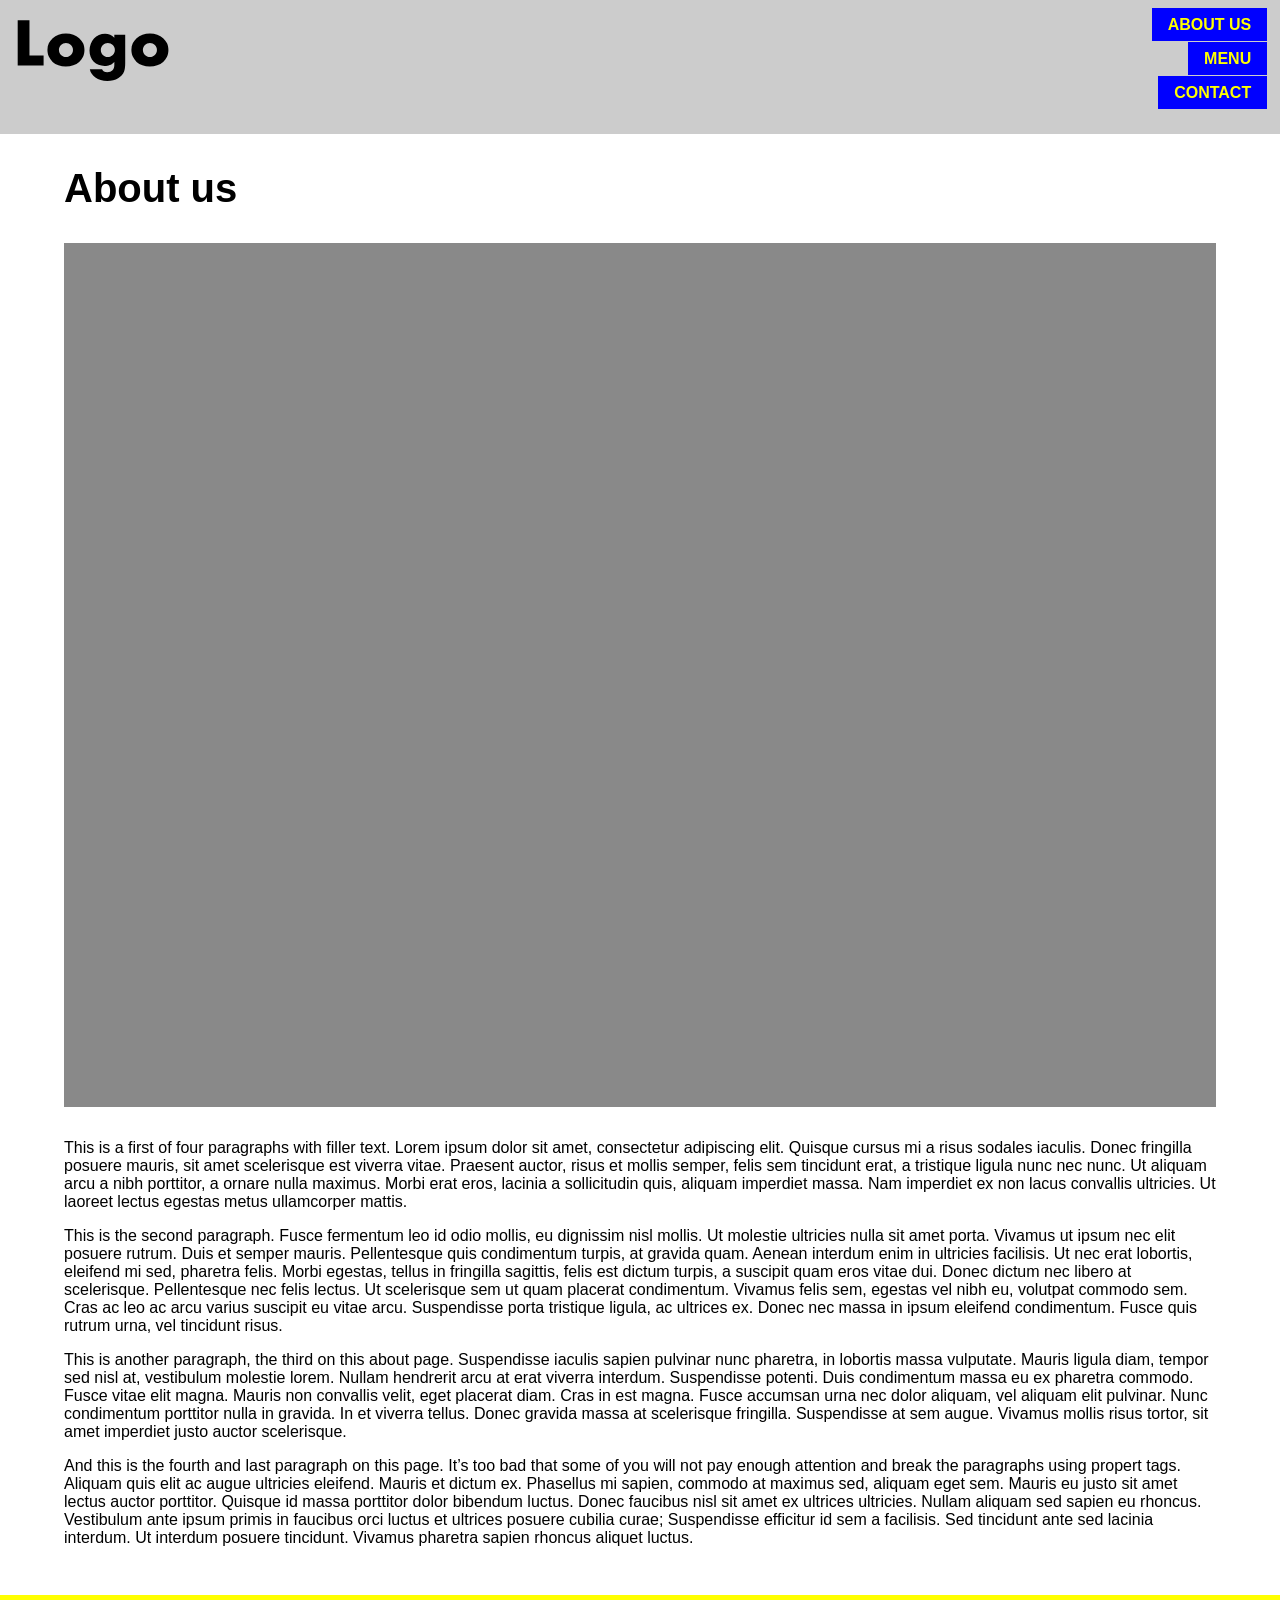
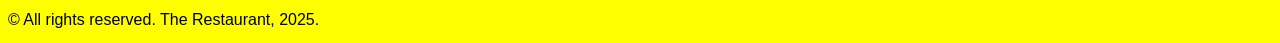
<file: grc338/website-mobile-first/about.html>
<!doctype html>
<html lang="en">
   <head>
      <meta charset="UTF-8">
      <meta name="viewport" content="width=device-width, initial-scale=1">
      <meta http-equiv="Cache-Control" content="no-cache, no-store, must-revalidate">
      <meta http-equiv="Pragma" content="no-cache">
      <meta http-equiv="Expires" content="0">
      <link rel="stylesheet" href="style.css">
      <title>About us | The Restaurant</title>
   </head>
   <body>
      <div class="container">
         <header>
            <h1><a href="index.html"><img src="logo.svg" alt="The Restaurant."></a></h1>
            <nav>
               <ul>
                  <li><a href="about.html">About us</a></li>
                  <li><a href="menu.html">Menu</a></li>
                  <li><a href="contact.html">Contact</a></li>
               </ul>
            </nav>
         </header>
         <main>
            <h2>About us</h2>
            <figure>
               <img src="placeholder.jpg" alt="">
            </figure>
            <p>This is a first of four paragraphs with filler text. Lorem ipsum dolor sit amet, consectetur adipiscing elit. Quisque cursus mi a risus sodales iaculis. Donec fringilla posuere mauris, sit amet scelerisque est viverra vitae. Praesent auctor, risus et mollis semper, felis sem tincidunt erat, a tristique ligula nunc nec nunc. Ut aliquam arcu a nibh porttitor, a ornare nulla maximus. Morbi erat eros, lacinia a sollicitudin quis, aliquam imperdiet massa. Nam imperdiet ex non lacus convallis ultricies. Ut laoreet lectus egestas metus ullamcorper mattis.</p>
            <p>This is the second paragraph. Fusce fermentum leo id odio mollis, eu dignissim nisl mollis. Ut molestie ultricies nulla sit amet porta. Vivamus ut ipsum nec elit posuere rutrum. Duis et semper mauris. Pellentesque quis condimentum turpis, at gravida quam. Aenean interdum enim in ultricies facilisis. Ut nec erat lobortis, eleifend mi sed, pharetra felis. Morbi egestas, tellus in fringilla sagittis, felis est dictum turpis, a suscipit quam eros vitae dui. Donec dictum nec libero at scelerisque. Pellentesque nec felis lectus. Ut scelerisque sem ut quam placerat condimentum. Vivamus felis sem, egestas vel nibh eu, volutpat commodo sem. Cras ac leo ac arcu varius suscipit eu vitae arcu. Suspendisse porta tristique ligula, ac ultrices ex. Donec nec massa in ipsum eleifend condimentum. Fusce quis rutrum urna, vel tincidunt risus.</p>
            <p>This is another paragraph, the third on this about page. Suspendisse iaculis sapien pulvinar nunc pharetra, in lobortis massa vulputate. Mauris ligula diam, tempor sed nisl at, vestibulum molestie lorem. Nullam hendrerit arcu at erat viverra interdum. Suspendisse potenti. Duis condimentum massa eu ex pharetra commodo. Fusce vitae elit magna. Mauris non convallis velit, eget placerat diam. Cras in est magna. Fusce accumsan urna nec dolor aliquam, vel aliquam elit pulvinar. Nunc condimentum porttitor nulla in gravida. In et viverra tellus. Donec gravida massa at scelerisque fringilla. Suspendisse at sem augue. Vivamus mollis risus tortor, sit amet imperdiet justo auctor scelerisque.</p>
            <p>And this is the fourth and last paragraph on this page. It’s too bad that some of you will not pay enough attention and break the paragraphs using propert tags. Aliquam quis elit ac augue ultricies eleifend. Mauris et dictum ex. Phasellus mi sapien, commodo at maximus sed, aliquam eget sem. Mauris eu justo sit amet lectus auctor porttitor. Quisque id massa porttitor dolor bibendum luctus. Donec faucibus nisl sit amet ex ultrices ultricies. Nullam aliquam sed sapien eu rhoncus. Vestibulum ante ipsum primis in faucibus orci luctus et ultrices posuere cubilia curae; Suspendisse efficitur id sem a facilisis. Sed tincidunt ante sed lacinia interdum. Ut interdum posuere tincidunt. Vivamus pharetra sapien rhoncus aliquet luctus.</p>
         </main>
         <footer>
            <p>© All rights reserved. The Restaurant, 2025.</p>
         </footer>
      </div>
   </body>
</html>
</file>
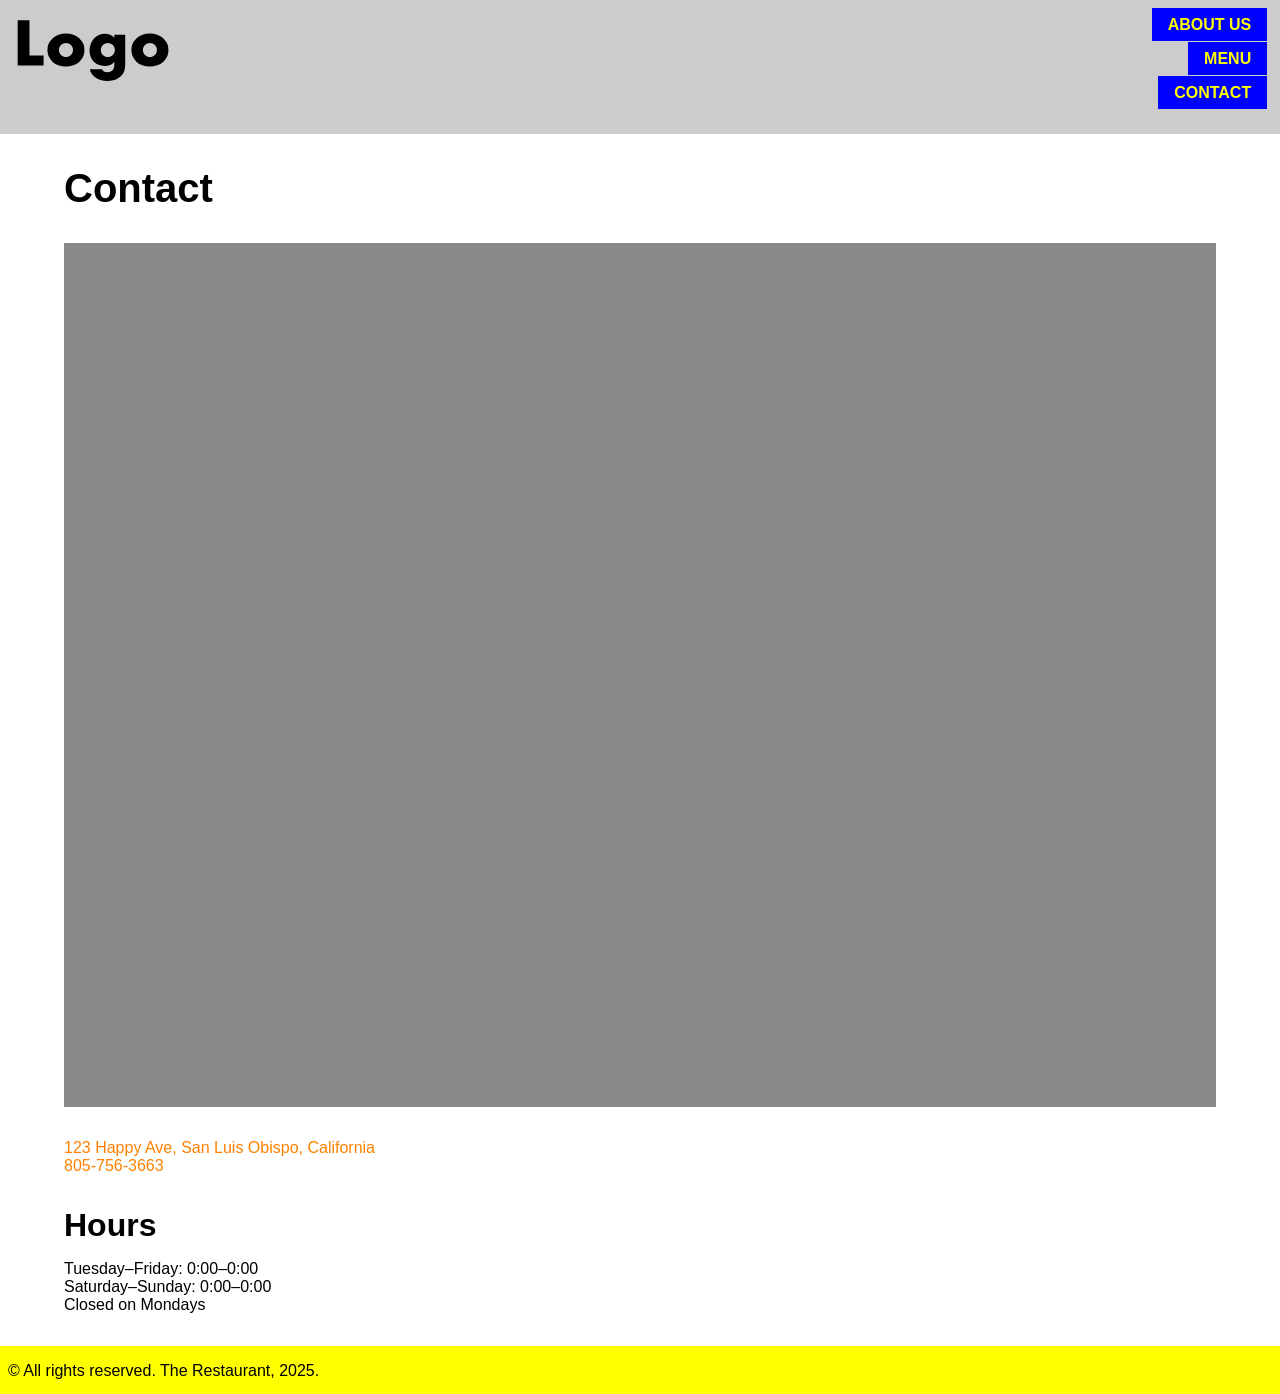
<file: grc338/website-mobile-first/contact.html>
<!doctype html>
<html lang="en">
   <head>
      <meta charset="UTF-8">
      <meta name="viewport" content="width=device-width, initial-scale=1">
      <meta http-equiv="Cache-Control" content="no-cache, no-store, must-revalidate">
      <meta http-equiv="Pragma" content="no-cache">
      <meta http-equiv="Expires" content="0">
      <link rel="stylesheet" href="style.css">
      <title>Contact | The Restaurant</title>
   </head>
   <body>
      <div class="container">
         <header>
            <h1><a href="index.html"><img src="logo.svg" alt="The Restaurant."></a></h1>
            <nav>
               <ul>
                  <li><a href="about.html">About us</a></li>
                  <li><a href="menu.html">Menu</a></li>
                  <li><a href="contact.html">Contact</a></li>
               </ul>
            </nav>
         </header>
         <main>
            <h2>Contact</h2>
            <figure>
               <img src="placeholder.jpg" alt="">
            </figure>
            <address>
               123 Happy Ave, San Luis Obispo, California<br>
               805-756-3663
            </address>
            <h3>Hours</h3>
            <ul>
               <li>Tuesday–Friday: 0:00–0:00</li>
               <li>Saturday–Sunday: 0:00–0:00</li>
               <li>Closed on Mondays</li>
            </ul>
         </main>
         <footer>
            <p>© All rights reserved. The Restaurant, 2025.</p>
         </footer>
      </div>
   </body>
</html>
</file>
<file: grc338/restaurantmenucss/style.css>
/*CSS document*/

html, body, div, applet, object, iframe, h1, h2, h3, h4, h5, h6, p, blockquote, pre, a, abbr, acronym, address, big, cite, code, del, dfn, em, img, ins, kbd, q, s, samp, small, strike, strong, sub, sup, tt, var, b, u, i, center, dl, dt, dd, ol, ul, li, fieldset, form, label, legend, table, caption, tbody, tfoot, thead, tr, th, td, article, aside, canvas, details, embed, figure, figcaption, footer, header, hgroup, menu, nav, output, ruby, section, summary, time, mark, audio, video {
	margin: 0;
	padding: 0;
	border: 0;
	font-size: 100%;
	font: serif;
}

body {
	background-color: rgb(240, 240, 240);
	color: rgb(45, 45, 45);
	line-height: 140%;
	font-family: sans-serif;
}

h1 {
	background-color: rgb(160, 160, 172);
	color: rgb(240, 240, 240);
	font-size: 2.4em;
	padding: 1em .75em .4em;
	font-weight: bold;
	text-transform: uppercase;
}

h2 {
	background-color: rgb(160, 160, 172);
	color: rgb(240, 240, 240);
	font-size: 2em;
	padding: 0 .75em .8em;
	font-family: serif;
	font-weight: bold;
}

h3 {
	margin: 3.25em .75em 1.5em;
	padding-top: .45em;
	font-size: 1.5em;
	color: rgb(170, 45, 40);
	font-weight: bold;
	text-transform: uppercase;
	letter-spacing: .1em;
	border-top: .15em solid rgb(170, 45, 40);
}

h4 {
	font-weight: bold;
}

p.description {
	font-style: italic;
}

p.price {
	color: rgb(170, 45, 40);
}

ul {
	margin: 0 .75em 2em;
	padding: 0;
}

li { 
	margin: 0 0 1.5em;
	list-style-type: none;
}
</file>
<file: grc338/website-content-hierarchy/style.css>
/*CSS DOCUMENT*/

img {
    width: 100%; 
	display: block;
}

/*Please don’t change this CSS stylesheet for the content hierarchy assginment */
</file>
<file: grc338/website-mobile-first/style.css>
/*CSS DOCUMENT*/
html, body, div, applet, object, iframe, h1, h2, h3, h4, h5, h6, p, blockquote, pre, a, abbr, acronym, address, big, cite, code, del, dfn, em, img, ins, kbd, q, s, samp, small, strike, strong, sub, sup, tt, var, b, u, i, center, dl, dt, dd, ol, ul, li, fieldset, form, label, legend, table, caption, tbody, tfoot, thead, tr, th, td, article, aside, canvas, details, embed, figure, figcaption, footer, header, hgroup, menu, nav, output, ruby, section, summary, time, mark, audio, video {margin: 0; padding: 0; border: 0; font-size: 100%; font: inherit;}
body {
font-family: sans-serif;
}
div.home-container {
background: url(images/home-background.jpg) center center fixed;
background-size: cover;
position: relative;
min-height: 100vh;
}
div.container {
position: relative;
min-height: 100vh;
}
main {
padding: 2rem 5% 5rem;
}
img {
width: 100%;
display: block;
}
header {
display: grid;
grid-template-columns: auto auto;
background: #cccccc;
padding: 1rem 1%;
}
h1 {
width: 10rem;
}
h2, h3, h4 {
font-weight: bold;
}
h2 {
font-size: 2.5rem;
margin: 0 0 2rem;
}
h3 {
font-size: 2rem;
margin: 2rem 0 1rem;
}
a {
text-decoration: none;
}
nav ul {
text-align: right;
}
ul li {
list-style-type: none;
}
figure {
margin-bottom: 2rem;
}
main.menu ul {
margin: 1rem 0 2rem;
}
main.menu ul li {
margin: 0 0 2rem;
display: grid;
grid-template-columns: auto auto;
grid-template-rows: auto auto;
}
p {
margin: 0 0 1rem;
}
p.description {
grid-column: 1 / 2;
margin: 0;
}
p.price {
grid-row: 1 / 3;
grid-column: 2 / 3;
color: #ff0000;
text-align: right;
margin: 0;
}
nav ul li {
text-transform: uppercase;
font-weight: bold;
margin-bottom: 1rem;
}
nav ul li a {
color: #ffff00;
background-color: #0000ff;
padding: 0.5rem 1rem 0.5rem;
}
p.slogan {
font-size: 4rem;
font-family: serif;
font-style: italic;
margin: 5rem 0 8rem;
color: #ffffff;
}
footer {
position: absolute;
bottom: 0;
width: 100%;
height: 3rem;
box-sizing: border-box;
padding: 1rem 0.5rem;
background: #ffff00;
}
address {
color: #ff8000;
}
footer p {
margin: 0;
</file>
